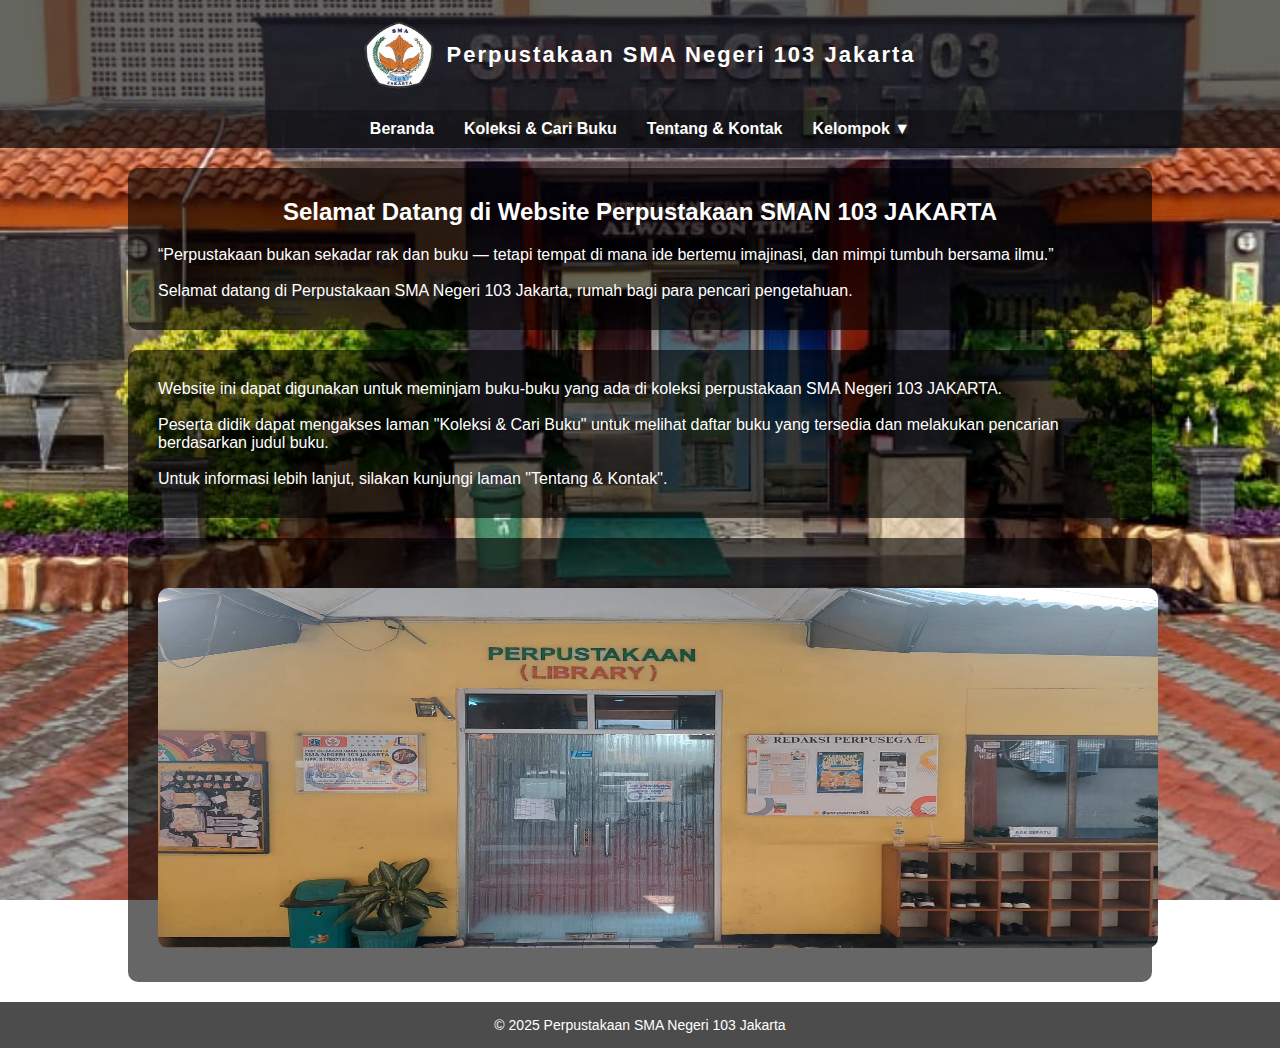
<file: index.html>
<!DOCTYPE html>
<html lang="id">
<head>
  <meta charset="UTF-8">
  <meta name="viewport" content="width=device-width, initial-scale=1.0">
  <title>Beranda - Perpustakaan SMA Negeri 103 Jakarta</title>
  <link rel="stylesheet" href="style/style.css">
</head>
<body>
  <header>
    
    <h1><img src="Images/logo sega 103 transparan.png" alt="Logo SMA 103" class="logo" width="70" height="70"> Perpustakaan SMA Negeri 103 Jakarta</h1>
  </header>
  <nav>
    <a href="index.html">Beranda</a>
    <a href="koleksi.html">Koleksi & Cari Buku</a>
    <a href="tentang.html">Tentang & Kontak</a>

  <!-- Dropdown Menu -->
  <div class="dropdown">
    <button class="dropbtn">Kelompok ▼</button>
    <div class="dropdown-content">
      <a href="tentang_kelompok.html">Tentang Kelompok</a>
      <a href="5w1h.html">5W + 1H</a>
      <a href="analisisbk.html">Visi Misi Perpustakaan</a>
      <a href="dokumentasi.html">Galeri</a>
    </div>
  </div>
</nav>

  <div class="container">
    <h2>Selamat Datang di Website Perpustakaan SMAN 103 JAKARTA</h2>
    <p>“Perpustakaan bukan sekadar rak dan buku —
tetapi tempat di mana ide bertemu imajinasi, dan mimpi tumbuh bersama ilmu.”<br><br>
Selamat datang di Perpustakaan SMA Negeri 103 Jakarta,
rumah bagi para pencari pengetahuan.
    </p>
  </div>

  <div class="container">
    <p>Website ini dapat digunakan untuk meminjam buku-buku yang ada di koleksi perpustakaan SMA Negeri 103 JAKARTA. <br><br>
        Peserta didik dapat mengakses laman "Koleksi & Cari Buku" untuk melihat daftar buku yang tersedia dan melakukan pencarian berdasarkan judul buku. <br><br>
        Untuk informasi lebih lanjut, silakan kunjungi laman "Tentang & Kontak".
    </p>
    
  </div>
  <div class="container">
    <img src="images/perpustakaan.jpg" alt="Gambar Perpustakaan" style="width: 1000px;; border-radius:10px; margin-top:20px;height: 360px; ;">
  </div>
  <footer>
    &copy; 2025 Perpustakaan SMA Negeri 103 Jakarta
  </footer>
</body>
</html>
</file>
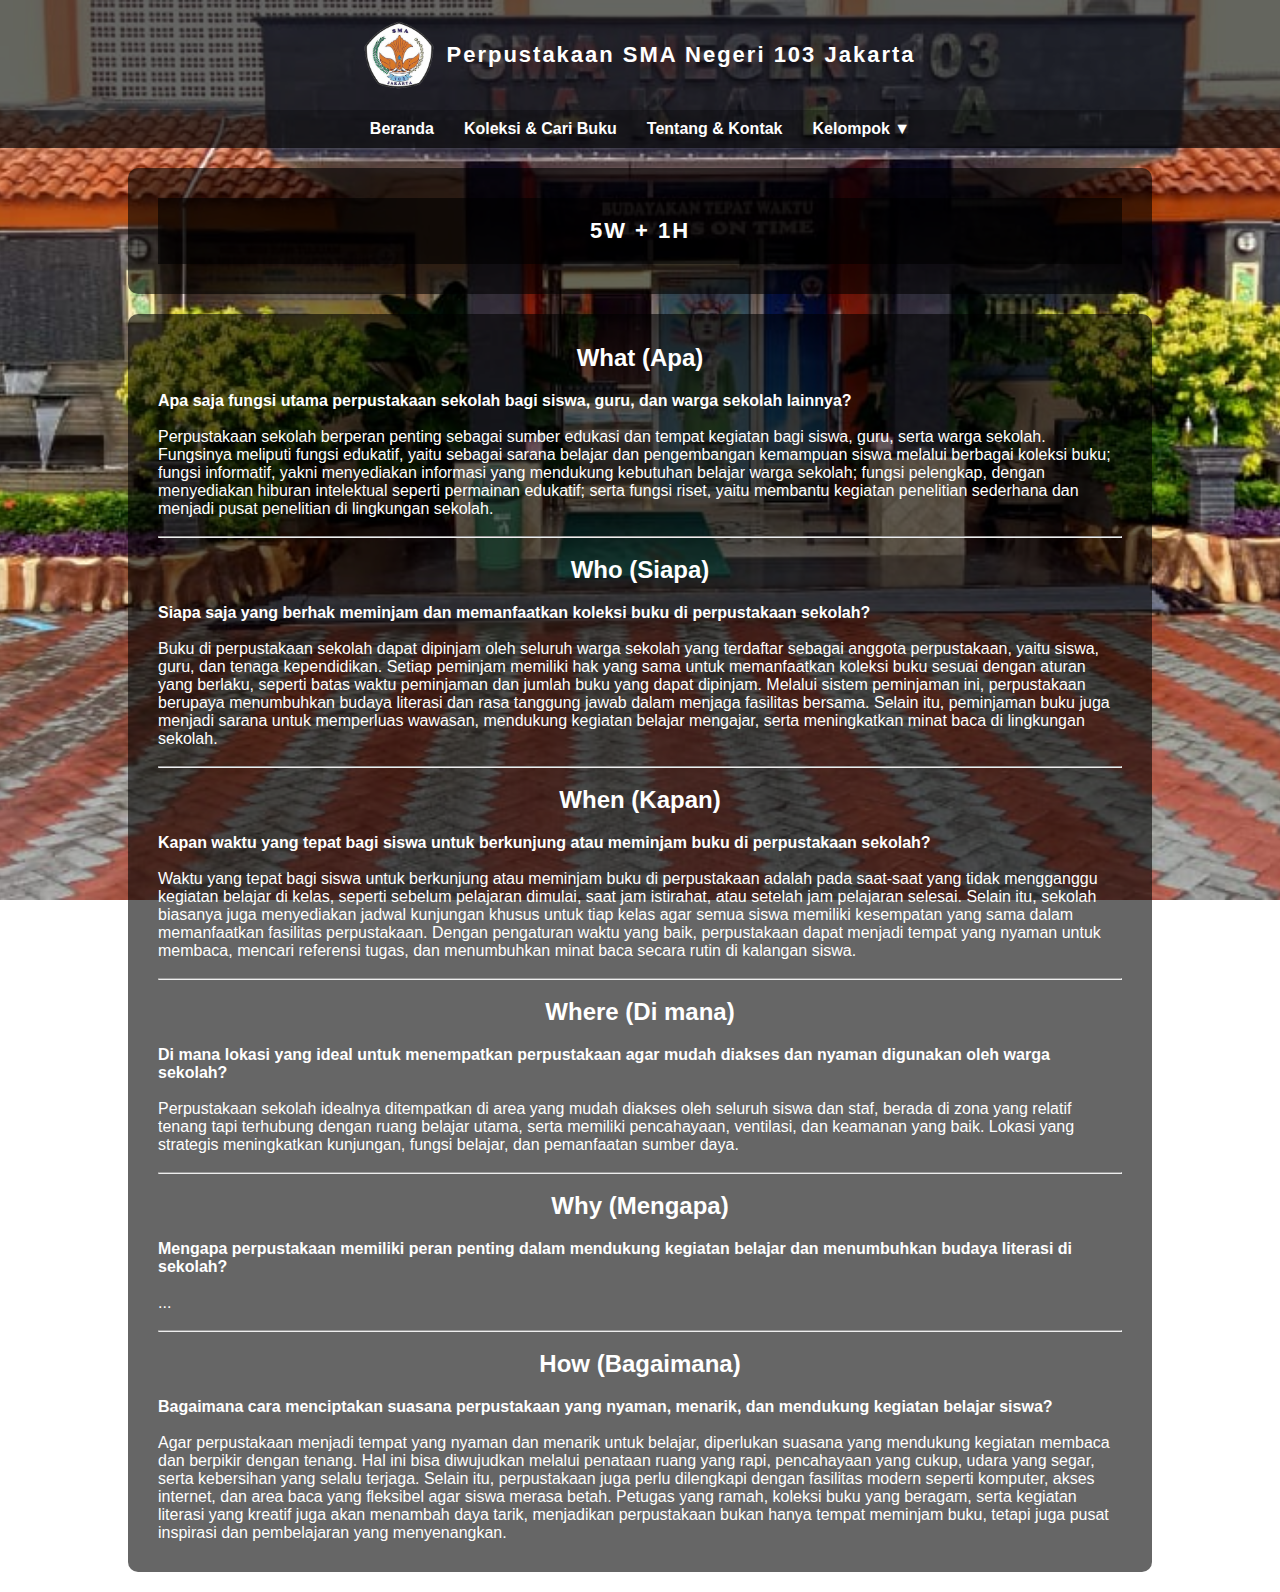
<file: 5w1h.html>
<!DOCTYPE html>
<html lang="id">
    <head>
  <meta charset="UTF-8">
  <meta name="viewport" content="width=device-width, initial-scale=1.0">
  <title>Beranda - Perpustakaan SMA Negeri 103 Jakarta</title>
  <link rel="stylesheet" href="style/style.css">
</head>
<body>
  <header>
    <h1><img src="images/logosega103transparan.png" alt="Logo SMA 103" class="logo" width="70" height="70">Perpustakaan SMA Negeri 103 Jakarta</h1>
  </header>

  <nav>
    <a href="index.html">Beranda</a>
    <a href="koleksi.html">Koleksi & Cari Buku</a>
    <a href="tentang.html">Tentang & Kontak</a>

  <!-- Dropdown Menu -->
  <div class="dropdown">
    <button class="dropbtn">Kelompok ▼</button>
    <div class="dropdown-content">
      <a href="tentang_kelompok.html">Tentang Kelompok</a>
      <a href="5w1h.html">5W + 1H</a>
      <a href="analisisbk.html">Visi Misi Perpustakaan</a>
      <a href="dokumentasi.html">Galeri</a>
    </div>
  </div>
</nav>

<div class="container">
    <header>
    <h1>5W + 1H</h1>
  </header>
</div>
<div class="container">
    <h2>What (Apa)</h2>
    <h4>Apa saja fungsi utama perpustakaan sekolah bagi siswa, guru, dan warga sekolah lainnya?<br><br></h4>
    <p>Perpustakaan sekolah berperan penting sebagai sumber edukasi dan tempat kegiatan bagi siswa, guru, serta warga sekolah. Fungsinya meliputi fungsi edukatif, yaitu sebagai sarana belajar dan pengembangan kemampuan siswa melalui berbagai koleksi buku; fungsi informatif, yakni menyediakan informasi yang mendukung kebutuhan belajar warga sekolah; fungsi pelengkap, dengan menyediakan hiburan intelektual seperti permainan edukatif; serta fungsi riset, yaitu membantu kegiatan penelitian sederhana dan menjadi pusat penelitian di lingkungan sekolah.</p>
    <br>
    <hr>
    <br>
    <h2>Who (Siapa)</h2>
    <h4>Siapa saja yang berhak meminjam dan memanfaatkan koleksi buku di perpustakaan sekolah?<br><br></h4>
    <p>Buku di perpustakaan sekolah dapat dipinjam oleh seluruh warga sekolah yang terdaftar sebagai anggota perpustakaan, yaitu siswa, guru, dan tenaga kependidikan. Setiap peminjam memiliki hak yang sama untuk memanfaatkan koleksi buku sesuai dengan aturan yang berlaku, seperti batas waktu peminjaman dan jumlah buku yang dapat dipinjam. Melalui sistem peminjaman ini, perpustakaan berupaya menumbuhkan budaya literasi dan rasa tanggung jawab dalam menjaga fasilitas bersama. Selain itu, peminjaman buku juga menjadi sarana untuk memperluas wawasan, mendukung kegiatan belajar mengajar, serta meningkatkan minat baca di lingkungan sekolah. </p>
    <br>
    <hr>
    <br>
    <h2>When (Kapan)</h2>
    <h4>Kapan waktu yang tepat bagi siswa untuk berkunjung atau meminjam buku di perpustakaan sekolah?<br><br></h4>
    <p>Waktu yang tepat bagi siswa untuk berkunjung atau meminjam buku di perpustakaan adalah pada saat-saat yang tidak mengganggu kegiatan belajar di kelas, seperti sebelum pelajaran dimulai, saat jam istirahat, atau setelah jam pelajaran selesai. Selain itu, sekolah biasanya juga menyediakan jadwal kunjungan khusus untuk tiap kelas agar semua siswa memiliki kesempatan yang sama dalam memanfaatkan fasilitas perpustakaan. Dengan pengaturan waktu yang baik, perpustakaan dapat menjadi tempat yang nyaman untuk membaca, mencari referensi tugas, dan menumbuhkan minat baca secara rutin di kalangan siswa.</p>
    <br>
    <hr>
    <br>
    <h2>Where (Di mana)</h2>
    <h4>Di mana lokasi yang ideal untuk menempatkan perpustakaan agar mudah diakses dan nyaman digunakan oleh warga sekolah?<br><br></h4>
    <p>Perpustakaan sekolah idealnya ditempatkan di area yang mudah diakses oleh seluruh siswa dan staf, berada di zona yang relatif tenang tapi terhubung dengan ruang belajar utama, serta memiliki pencahayaan, ventilasi, dan keamanan yang baik. Lokasi yang strategis meningkatkan kunjungan, fungsi belajar, dan pemanfaatan sumber daya.</p>
    <br>
    <hr>
    <br>
    <h2>Why (Mengapa)</h2>
    <h4>Mengapa perpustakaan memiliki peran penting dalam mendukung kegiatan belajar dan menumbuhkan budaya literasi di sekolah?<br><br></h4>
    <p>...</p>
    <br>
    <hr>
    <br>
    <h2>How (Bagaimana)</h2>
    <h4>Bagaimana cara menciptakan suasana perpustakaan yang nyaman, menarik, dan mendukung kegiatan belajar siswa?<br><br></h4>
    <p>Agar perpustakaan menjadi tempat yang nyaman dan menarik untuk belajar, diperlukan suasana yang mendukung kegiatan membaca dan berpikir dengan tenang. Hal ini bisa diwujudkan melalui penataan ruang yang rapi, pencahayaan yang cukup, udara yang segar, serta kebersihan yang selalu terjaga. Selain itu, perpustakaan juga perlu dilengkapi dengan fasilitas modern seperti komputer, akses internet, dan area baca yang fleksibel agar siswa merasa betah. Petugas yang ramah, koleksi buku yang beragam, serta kegiatan literasi yang kreatif juga akan menambah daya tarik, menjadikan perpustakaan bukan hanya tempat meminjam buku, tetapi juga pusat inspirasi dan pembelajaran yang menyenangkan.</p>
</div>


</html>
</file>
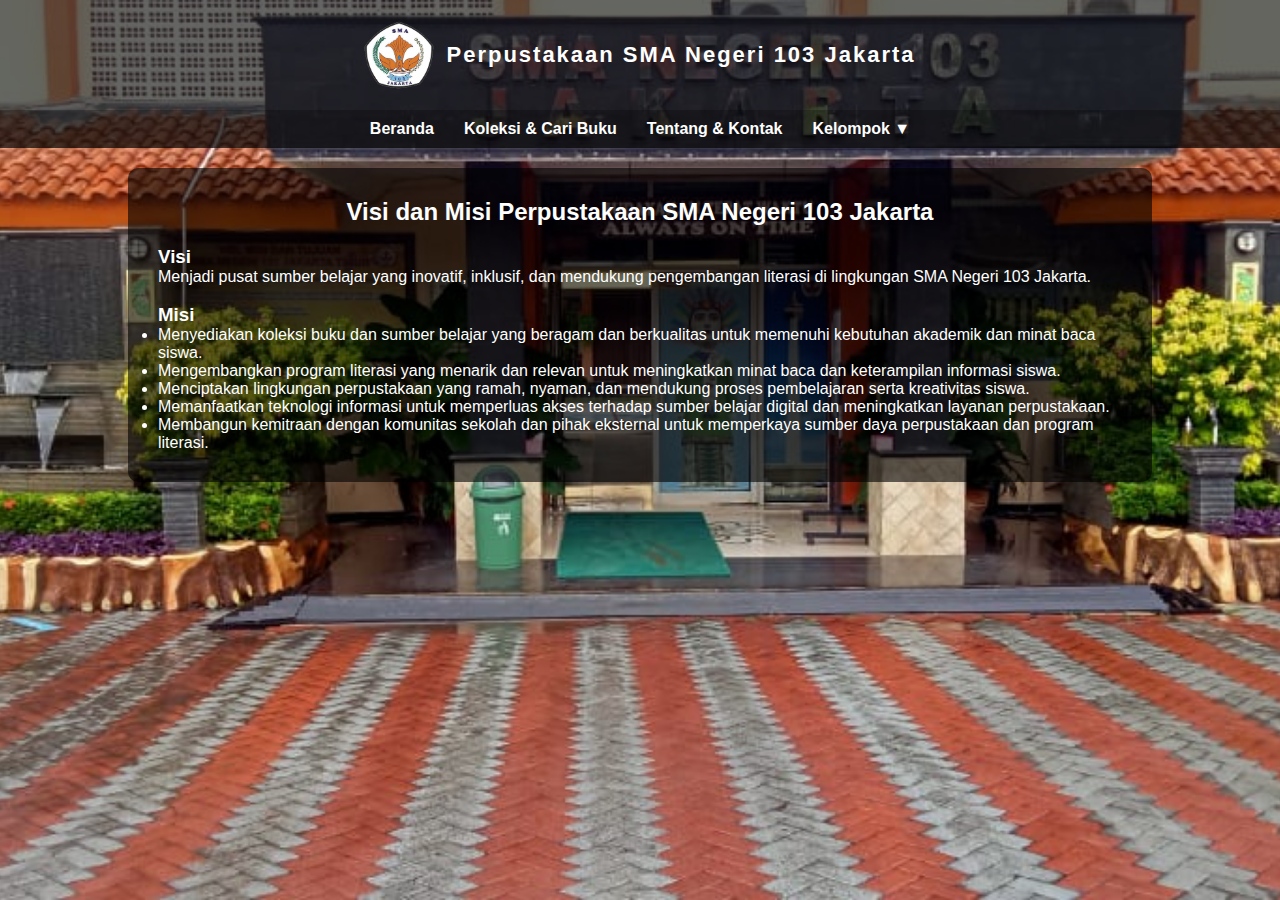
<file: analisisbk.html>
<!DOCTYPE html>
<html lang="id">
    <head>
  <meta charset="UTF-8">
  <meta name="viewport" content="width=device-width, initial-scale=1.0">
  <title>Beranda - Perpustakaan SMA Negeri 103 Jakarta</title>
  <link rel="stylesheet" href="style/style.css">
</head>
<body>
  <header>
    <h1><img src="Images/logo sega 103 transparan.png" alt="Logo SMA 103" class="logo" width="70" height="70">Perpustakaan SMA Negeri 103 Jakarta</h1>
  </header>

  <nav>
    <a href="index.html">Beranda</a>
    <a href="koleksi.html">Koleksi & Cari Buku</a>
    <a href="tentang.html">Tentang & Kontak</a>

  <!-- Dropdown Menu -->
  <div class="dropdown">
    <button class="dropbtn">Kelompok ▼</button>
    <div class="dropdown-content">
      <a href="tentang_kelompok.html">Tentang Kelompok</a>
      <a href="5w1h.html">5W + 1H</a>
      <a href="analisisbk.html">Visi Misi Perpustakaan</a>
      <a href="dokumentasi.html">Galeri</a>
    </div>
  </div>  
</nav>
<div class="container">
    <h2>Visi dan Misi Perpustakaan SMA Negeri 103 Jakarta</h2>
    <h3>Visi</h3>
    <p>Menjadi pusat sumber belajar yang inovatif, inklusif, dan mendukung pengembangan literasi di lingkungan SMA Negeri 103 Jakarta.</p>
    <br>
    <h3>Misi</h3>
    <ul>
        <li>Menyediakan koleksi buku dan sumber belajar yang beragam dan berkualitas untuk memenuhi kebutuhan akademik dan minat baca siswa.</li>
        <li>Mengembangkan program literasi yang menarik dan relevan untuk meningkatkan minat baca dan keterampilan informasi siswa.</li>
        <li>Menciptakan lingkungan perpustakaan yang ramah, nyaman, dan mendukung proses pembelajaran serta kreativitas siswa.</li>
        <li>Memanfaatkan teknologi informasi untuk memperluas akses terhadap sumber belajar digital dan meningkatkan layanan perpustakaan.</li>
        <li>Membangun kemitraan dengan komunitas sekolah dan pihak eksternal untuk memperkaya sumber daya perpustakaan dan program literasi.</li>
    </ul>
</body>
</html>
</file>
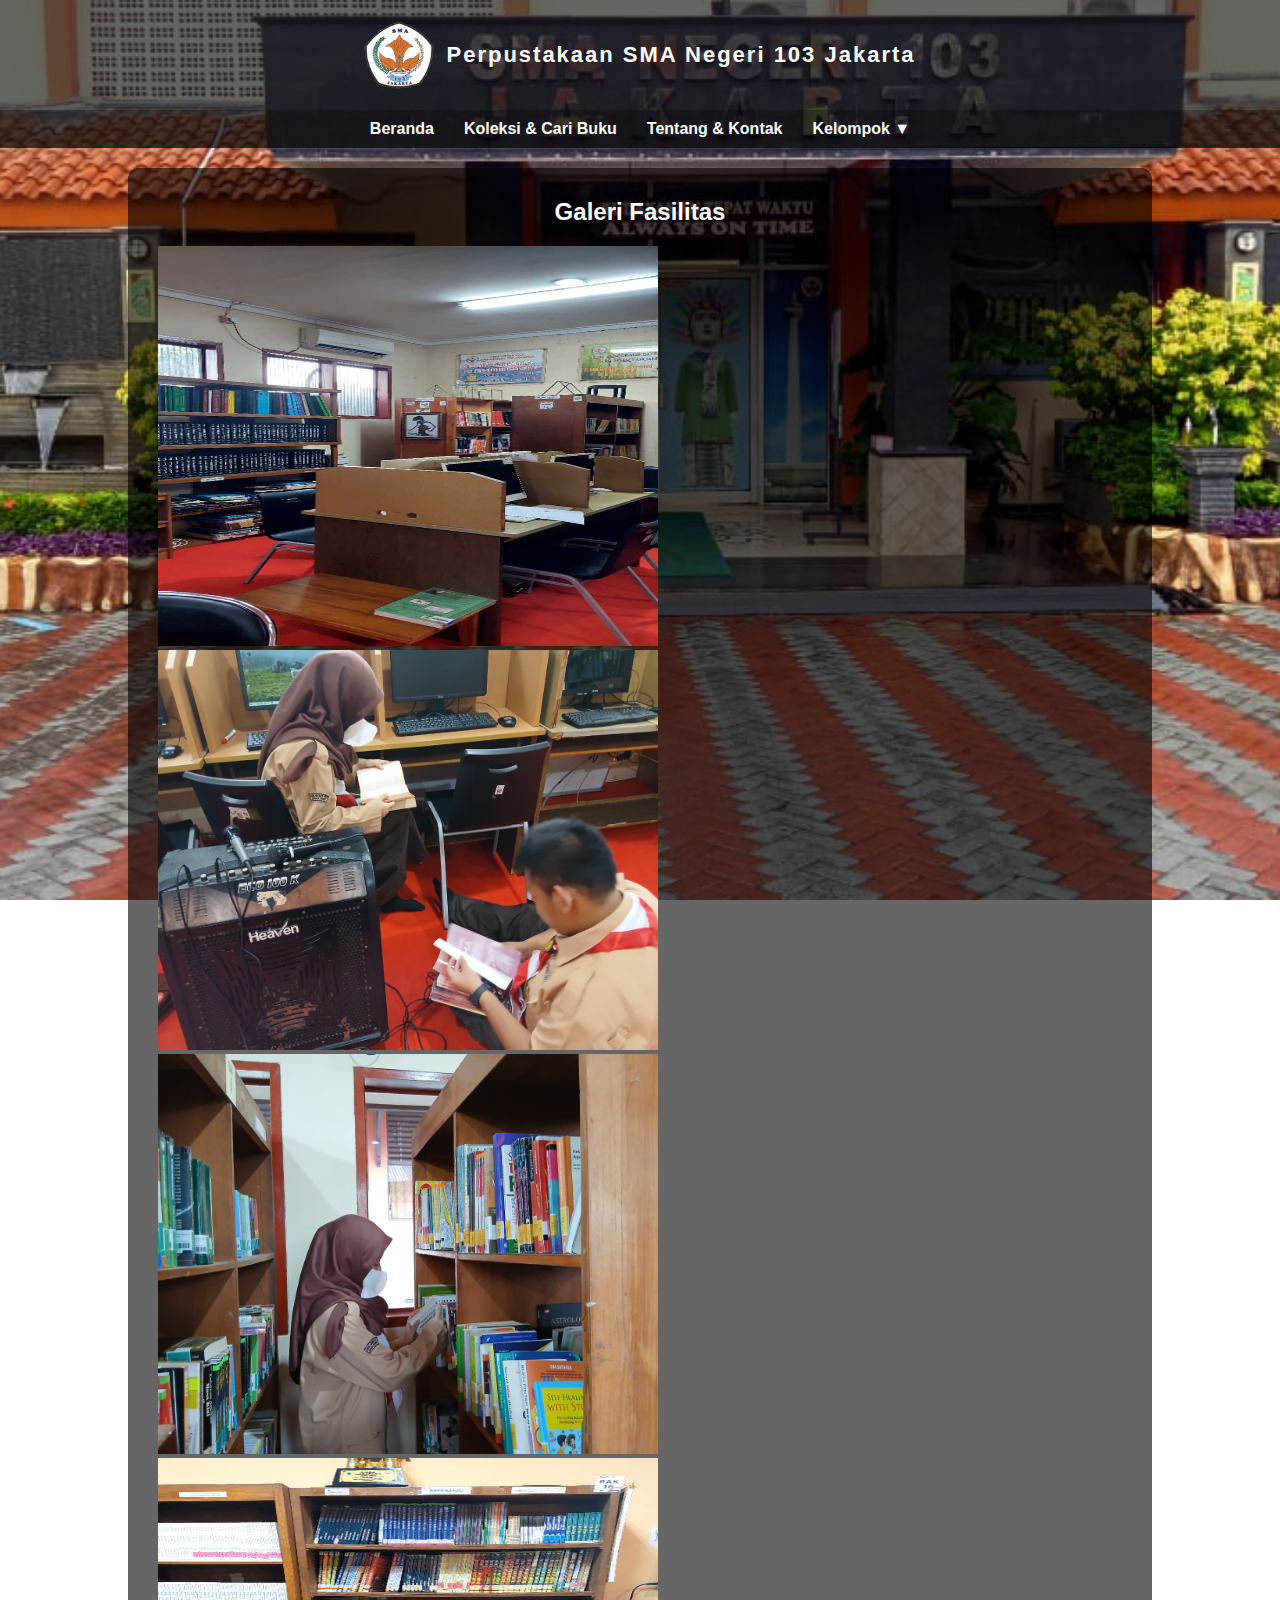
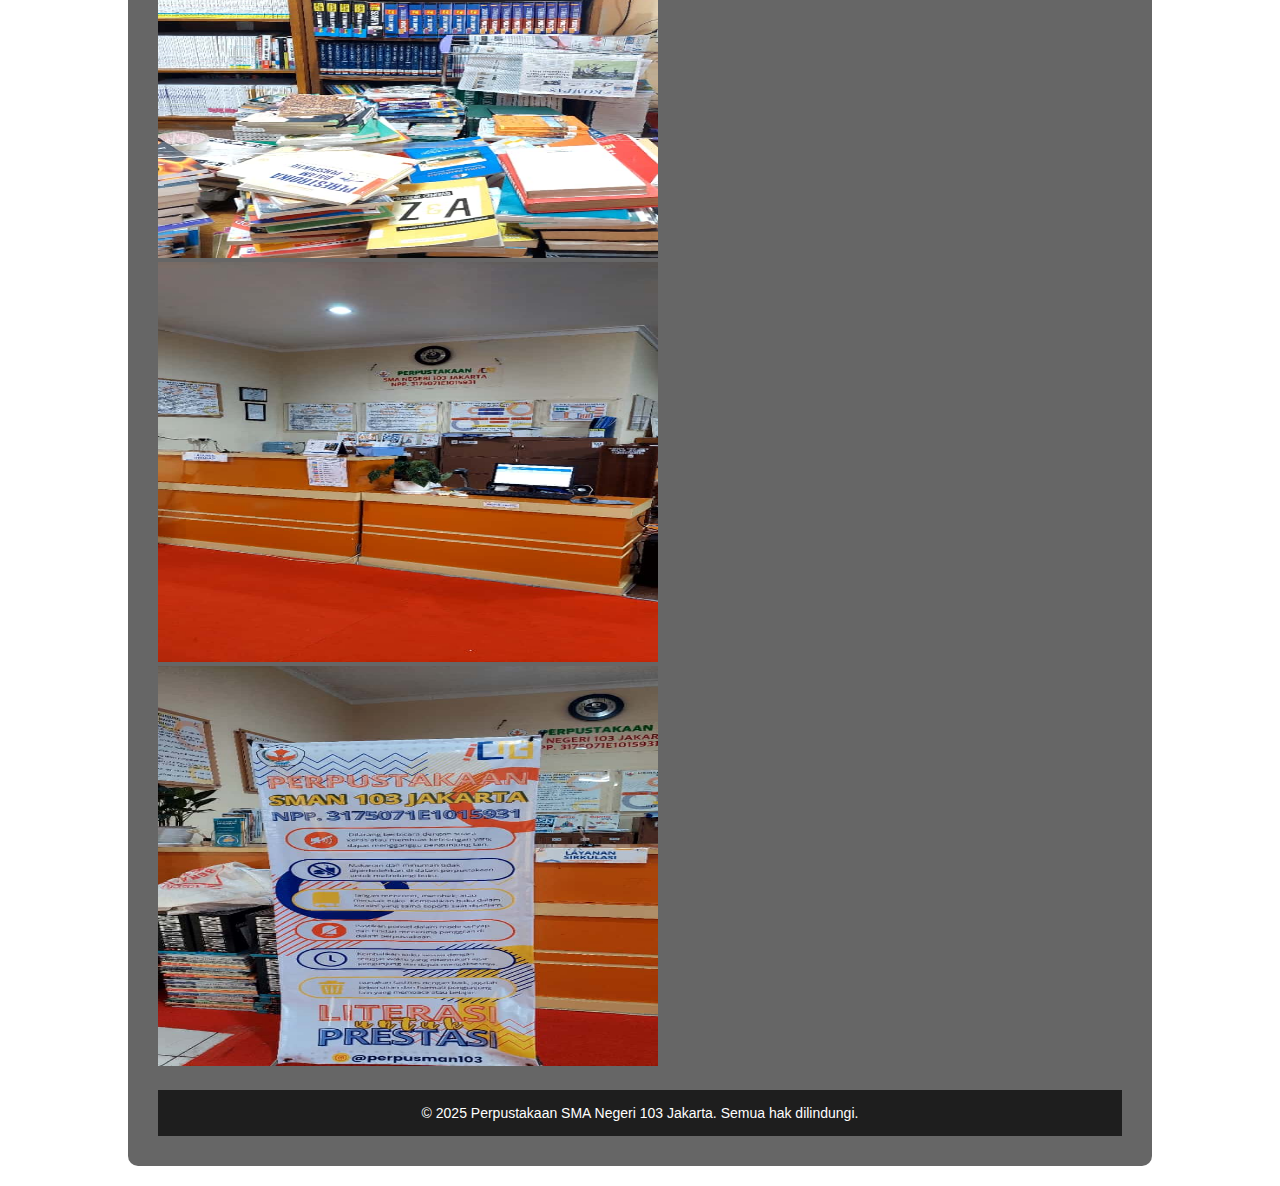
<file: dokumentasi.html>
<!DOCTYPE html>
<html lang="id">
    <head>
  <meta charset="UTF-8">
  <meta name="viewport" content="width=device-width, initial-scale=1.0">
  <title>Beranda - Perpustakaan SMA Negeri 103 Jakarta</title>
  <link rel="stylesheet" href="style/style.css">
</head>
<body>
  <header>
    <h1><img src="Images/logo sega 103 transparan.png" alt="Logo SMA 103" class="logo" width="70" height="70">Perpustakaan SMA Negeri 103 Jakarta</h1>
  </header>

  <nav>
    <a href="index.html">Beranda</a>
    <a href="koleksi.html">Koleksi & Cari Buku</a>
    <a href="tentang.html">Tentang & Kontak</a>

  <!-- Dropdown Menu -->
  <div class="dropdown">
    <button class="dropbtn">Kelompok ▼</button>
    <div class="dropdown-content">
      <a href="tentang_kelompok.html">Tentang Kelompok</a>
      <a href="5w1h.html">5W + 1H</a>
      <a href="analisisbk.html">Visi Misi Perpustakaan</a>
      <a href="dokumentasi.html">Galeri</a>
    </div>
  </div>
  </nav>
  <div class="container">
    <main>
      <h2>Galeri Fasilitas</h2>
      <div class="gallery">
        <img src="Images/dok7.jpg" alt="Kegiatan 1" width=500px; height=400px;>
        <img src="Images/dok2.jpg" alt="Kegiatan 2" width=500px; height=400px;>
        <img src="Images/dok3.jpg" alt="Kegiatan 3" width=500px; height=400px;>
        <img src="Images/dok8.jpg" alt="Kegiatan 4" width=500px; height=400px;>
        <img src="Images/dok9.jpg" alt="Kegiatan 5" width=500px; height=400px;>
        <img src="Images/dok10.jpg" alt="Kegiatan 6" width=500px; height=400px;>
      </div>
    </main>

    <footer>
      <p>&copy; 2025 Perpustakaan SMA Negeri 103 Jakarta. Semua hak dilindungi.</p>
    </footer> 

  </div>
</html>
</file>
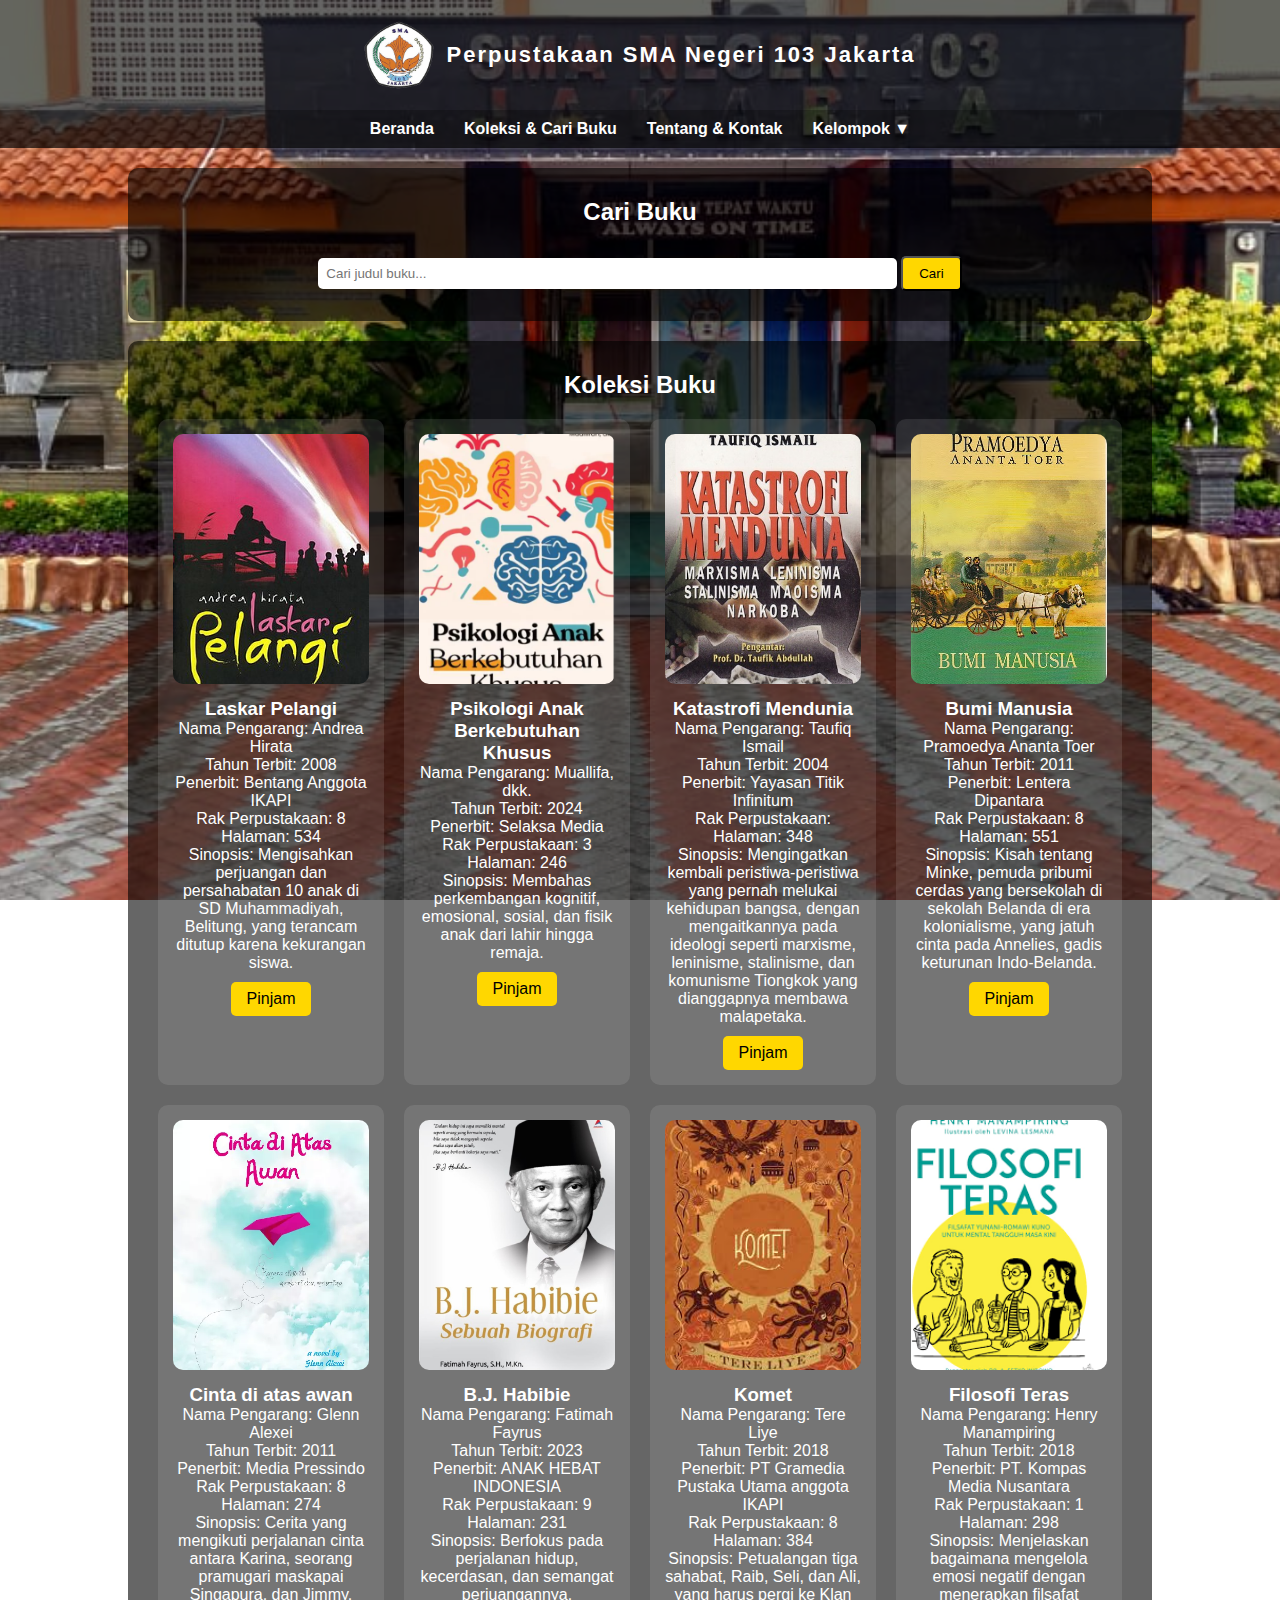
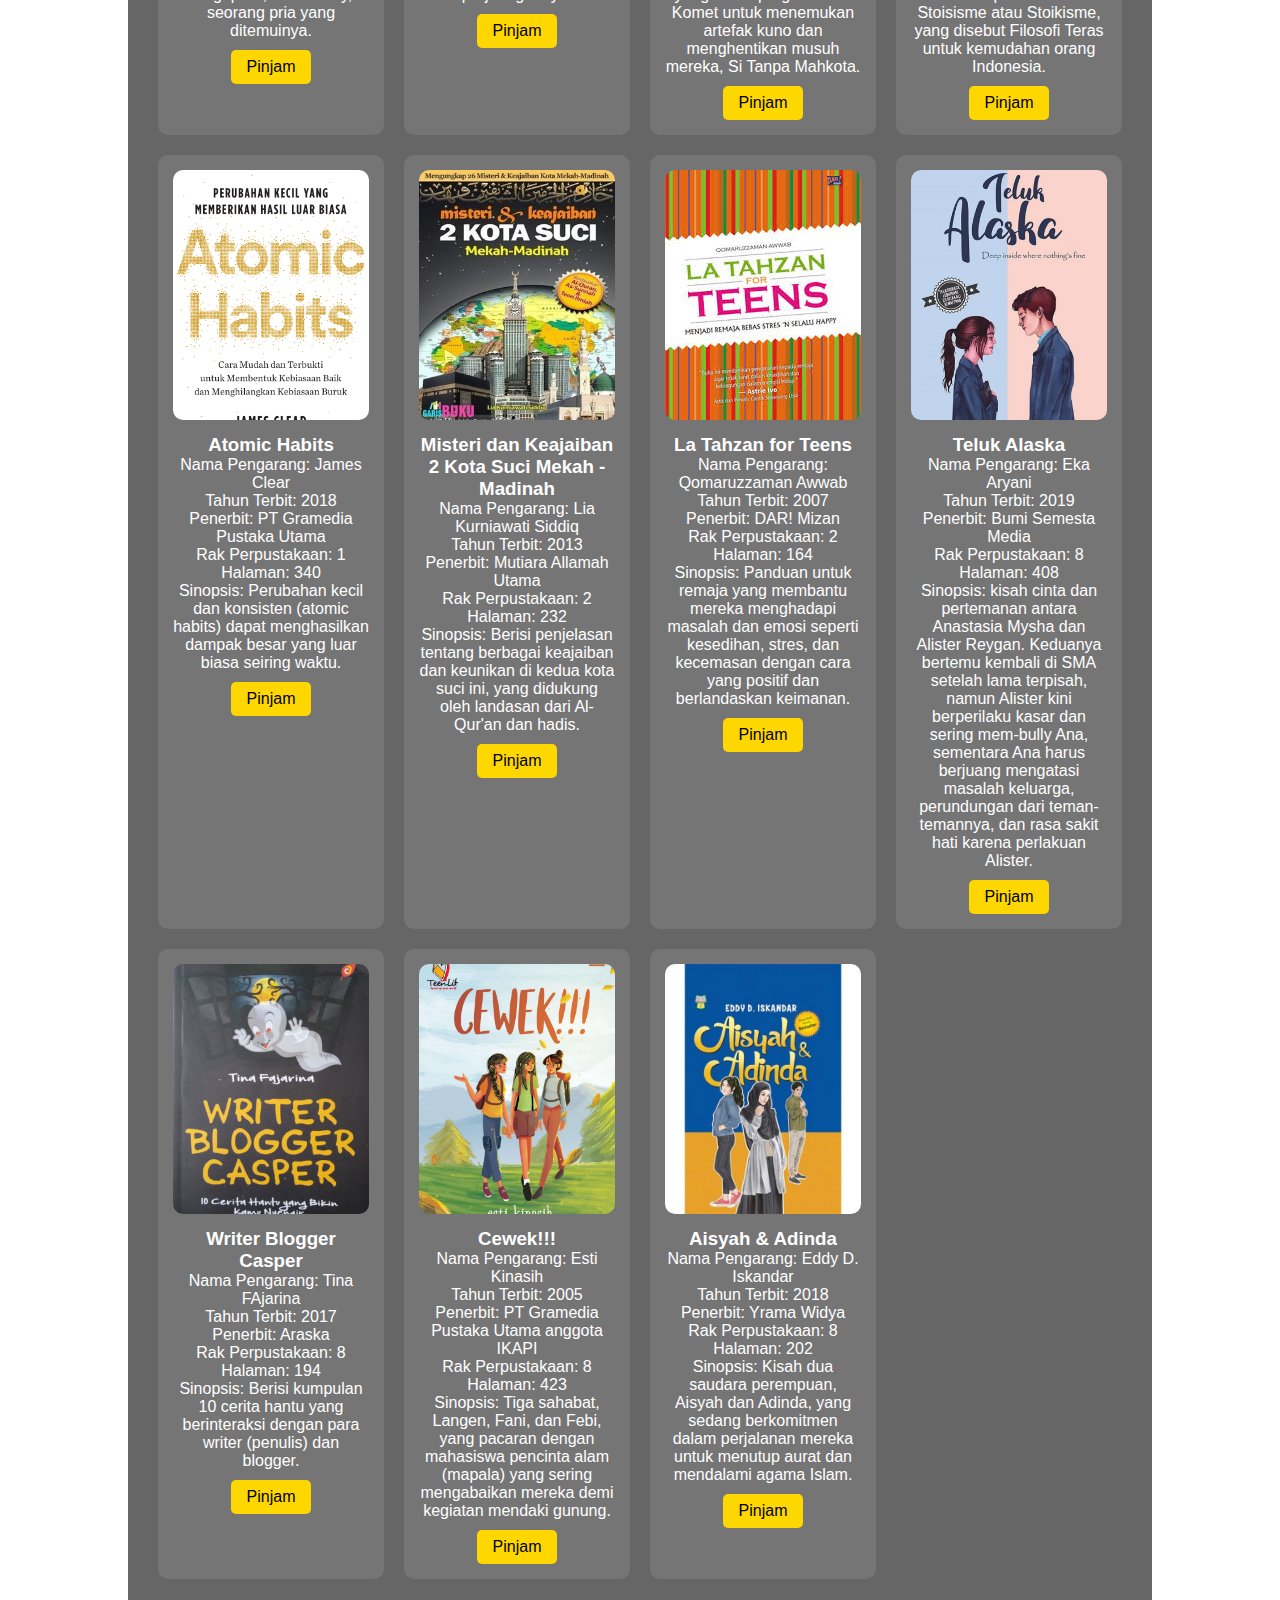
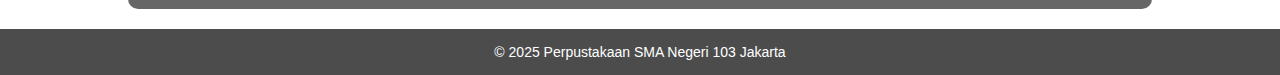
<file: koleksi.html>
<!DOCTYPE html>
<html lang="id">
<head>
  <meta charset="UTF-8">
  <meta name="viewport" content="width=device-width, initial-scale=1.0">
  <title>Koleksi & Cari Buku - SMA Negeri 103 Jakarta</title>
  <link rel="stylesheet" href="style/style.css">
  <style>
    .book-img {
  width: 100%;
  height: 250px;
  object-fit: cover;
  border-radius: 10px;
  margin-bottom: 10px;
}
  </style>
</head>
<body>
  <header>
    <h1><img src="images/logosega103transparan.png" alt="Logo SMA 103" class="logo" width="70" height="70">Perpustakaan SMA Negeri 103 Jakarta</h1>
  </header>

 <nav>
    <a href="index.html">Beranda</a>
    <a href="koleksi.html">Koleksi & Cari Buku</a>
    <a href="tentang.html">Tentang & Kontak</a>

  <!-- Dropdown Menu -->
  <div class="dropdown">
    <button class="dropbtn">Kelompok ▼</button>
    <div class="dropdown-content">
      <a href="tentang_kelompok.html">Tentang Kelompok</a>
      <a href="5w1h.html">5W + 1H</a>
      <a href="analisisbk.html">Visi Misi Perpustakaan</a>
      <a href="dokumentasi.html">Galeri</a>
    </div>
  </div>
</nav>

  <!-- 🔍 Form Pencarian -->
  <div class="container" id="cari">
    <h2>Cari Buku</h2>
    <form id="searchForm" style="text-align:center; margin-top:20px;">
      <input list="namabukule" type="text" id="searchInput" placeholder="Cari judul buku..." style="padding:8px; width:60%; border-radius:5px; border:none;">
      <datalist id="namabukule">
        <option value="Laskar Pelangi"></option>
        <option value="Psikologi Anak Berkebutuhan Khusus"></option>
        <option value="Katastrofi Mendunia"></option>
        <option value="Bumi Manusia"></option>
        <option value="Cinta di Atas Awan"></option>
        <option value="B.J. Habibie"></option>
        <option value="Komet"></option>
        <option value="Filosofi Teras"></option>
        <option value="Atomic Habits"></option>
        <option value="Misteri dan Keajaiban 2 Kota Suci Mekah - Madinah"></option>
        <option value="La Tahzan for Teens"></option>
        <option value="Teluk Alaska"></option>
        <option value="Writter Blogger Casper"></option>
        <option value="Cewek!!!"></option>
        <option value="Aisyah dan Adinda"></option>
      </datalist>
      <button type="submit" class="btn">Cari</button>
    </form>
  </div>

  <!-- 📚 Daftar Buku -->
  <div class="container" id="koleksi">
    <h2>Koleksi Buku</h2>
    <div class="book-list" id="bookList"></div>
  </div>
  <!-- Popup Form -->
<div id="popupForm" class="popup">
  <div class="popup-content">
    <h3>Formulir Peminjaman Buku</h3>
    <p id="bookTitle"></p>
    <input type="text" id="name" placeholder="NIS Peminjam"><br>
    <button onclick="kirimPeminjaman()">Kirim</button>
    <button onclick="tutupPopup()">Batal</button>
  </div>
</div>

  <footer>
    &copy; 2025 Perpustakaan SMA Negeri 103 Jakarta
  </footer>

  <script src="script/koleksi.js">
  </script>
</body>
</html>
</file>
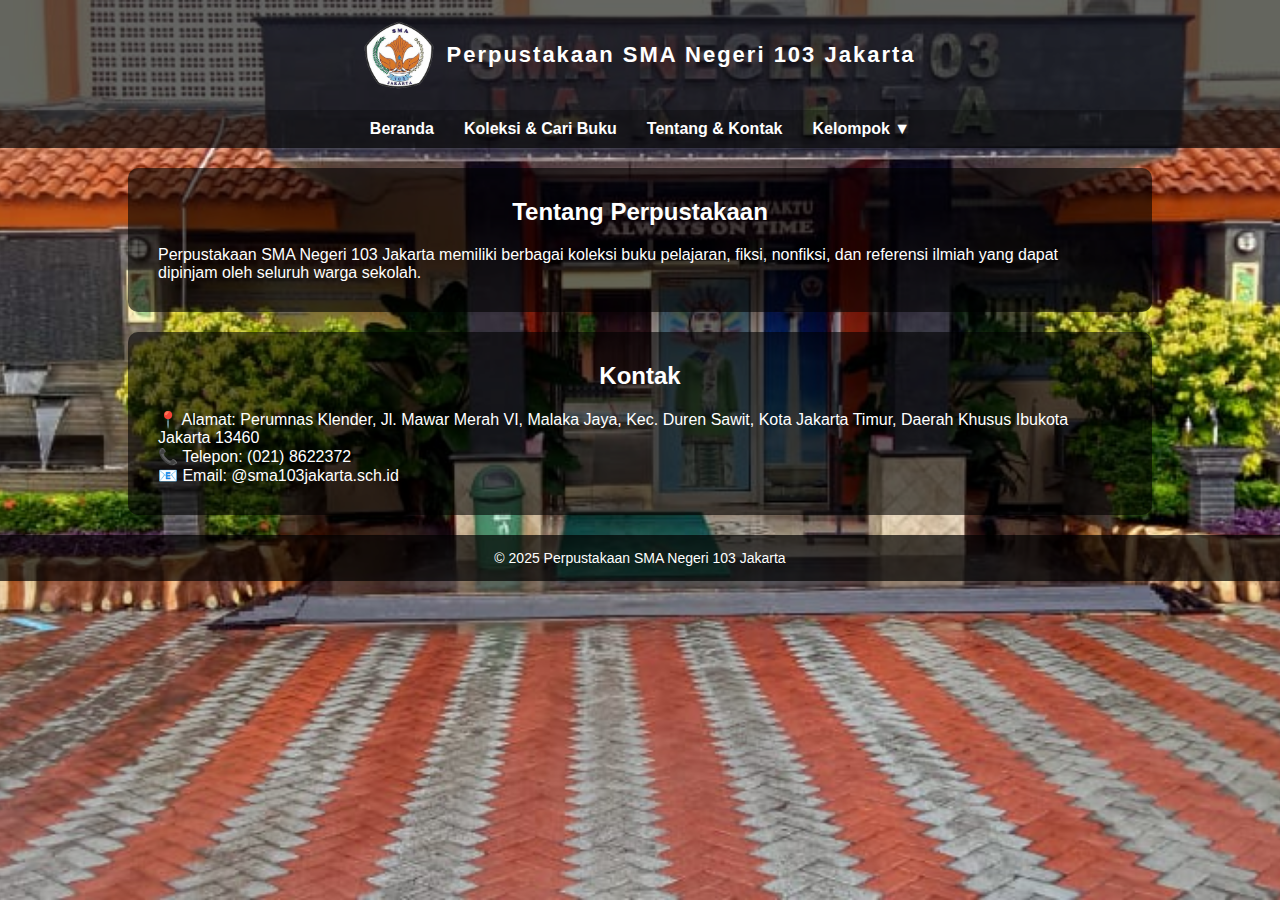
<file: tentang.html>
<!DOCTYPE html>
<html lang="id">
<head>
  <meta charset="UTF-8">
  <meta name="viewport" content="width=device-width, initial-scale=1.0">
  <title>Tentang & Kontak - SMA Negeri 103 Jakarta</title>
  <link rel="stylesheet" href="style/style.css">
</head>
<body>
  <header>
    <h1><img src="Images/logo sega 103 transparan.png" alt="Logo SMA 103" class="logo" width="70" height="70">Perpustakaan SMA Negeri 103 Jakarta</h1>
  </header>

   <nav>
    <a href="index.html">Beranda</a>
    <a href="koleksi.html">Koleksi & Cari Buku</a>
    <a href="tentang.html">Tentang & Kontak</a>

  <!-- Dropdown Menu -->
  <div class="dropdown">
    <button class="dropbtn">Kelompok ▼</button>
    <div class="dropdown-content">
      <a href="tentang_kelompok.html">Tentang Kelompok</a>
      <a href="5w1h.html">5W + 1H</a>
      <a href="analisisbk.html">Visi Misi Perpustakaan</a>
      <a href="dokumentasi.html">Galeri</a>
    </div>
  </div>
</nav>

  <div class="container">
    <h2>Tentang Perpustakaan</h2>
    <p>Perpustakaan SMA Negeri 103 Jakarta memiliki berbagai koleksi buku pelajaran, fiksi, nonfiksi, dan referensi ilmiah yang dapat dipinjam oleh seluruh warga sekolah.</p>
  </div>

  <div class="container">
    <h2>Kontak</h2>
    <p>📍 Alamat: Perumnas Klender, Jl. Mawar Merah VI, Malaka Jaya, Kec. Duren Sawit, Kota Jakarta Timur, Daerah Khusus Ibukota Jakarta 13460<br>
       📞 Telepon: (021) 8622372<br>
       📧 Email: @sma103jakarta.sch.id</p>
  </div>

  <footer>
    &copy; 2025 Perpustakaan SMA Negeri 103 Jakarta
  </footer>
</body>
</html>
</file>
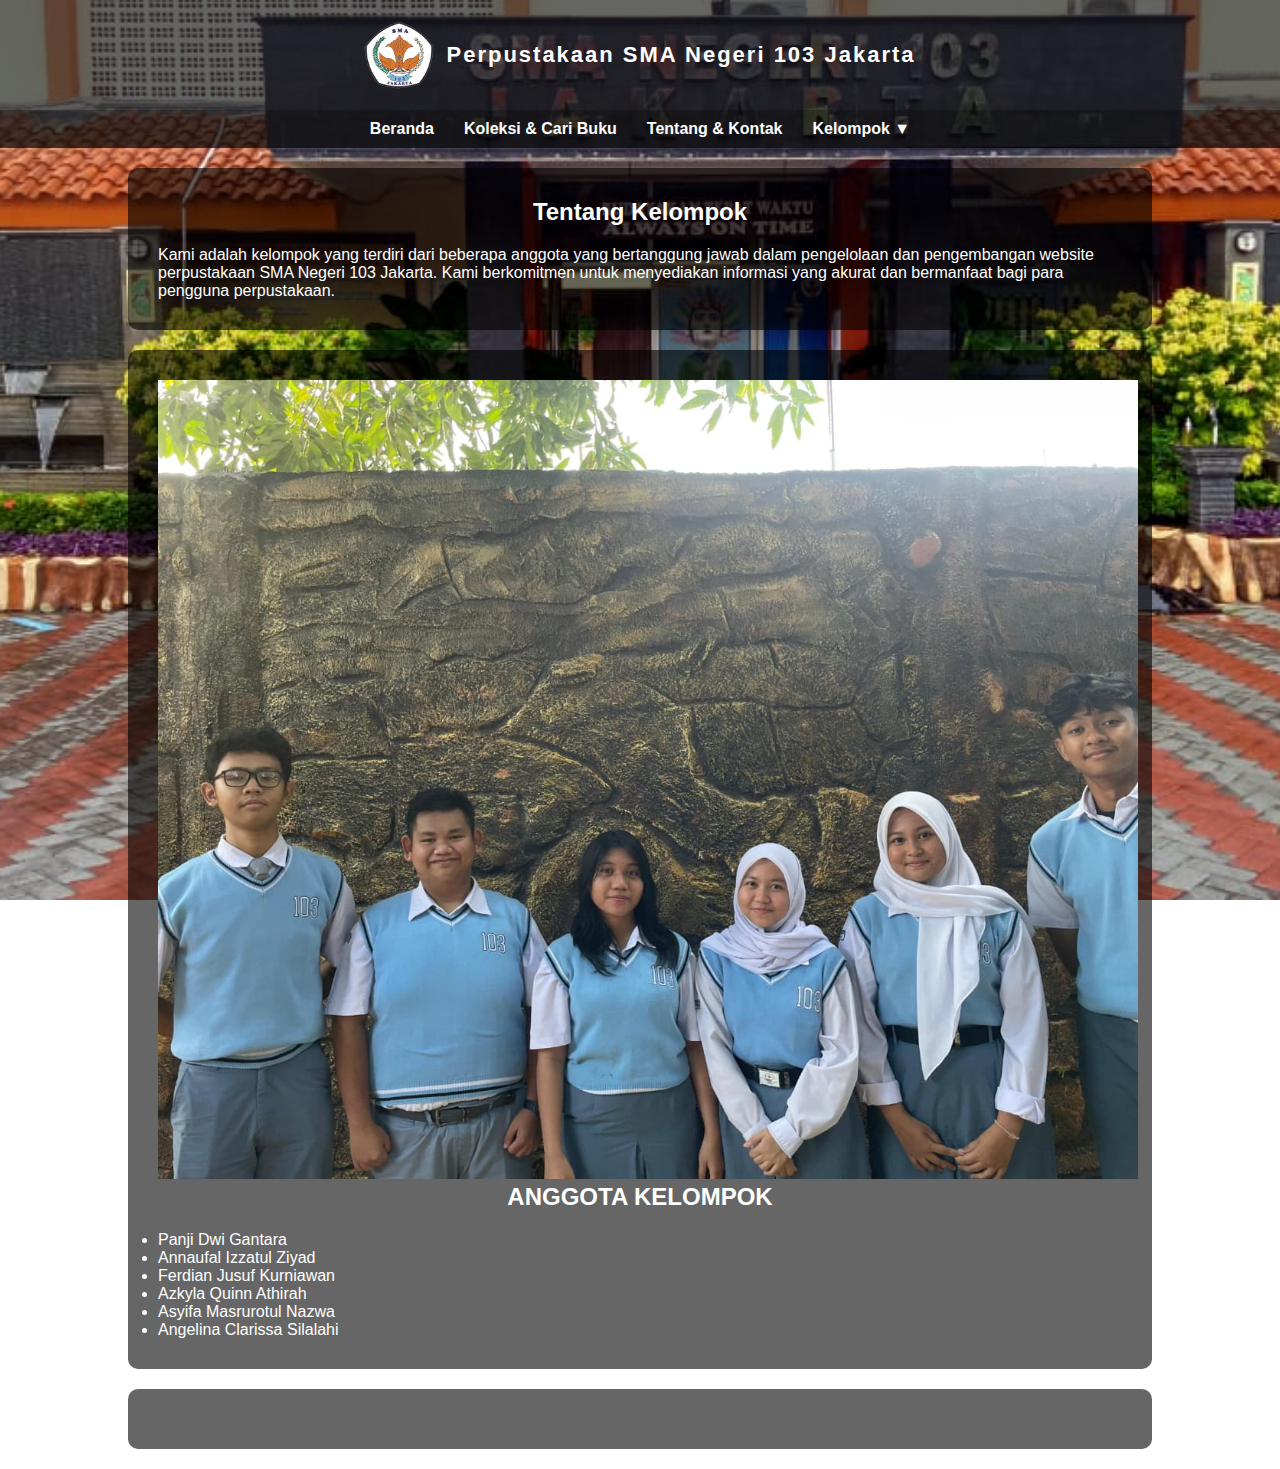
<file: tentang_kelompok.html>
<!DOCTYPE html>
<html lang="id">
    <head>
  <meta charset="UTF-8">
  <meta name="viewport" content="width=device-width, initial-scale=1.0">
  <title>Beranda - Perpustakaan SMA Negeri 103 Jakarta</title>
  <link rel="stylesheet" href="style/style.css">
</head>
<body>
  <header>
    <h1><img src="Images/logo sega 103 transparan.png" alt="Logo SMA 103" class="logo" width="70" height="70">Perpustakaan SMA Negeri 103 Jakarta</h1>
  </header>

  <nav>
    <a href="index.html">Beranda</a>
    <a href="koleksi.html">Koleksi & Cari Buku</a>
    <a href="tentang.html">Tentang & Kontak</a>

  <!-- Dropdown Menu -->
  <div class="dropdown">
    <button class="dropbtn">Kelompok ▼</button>
    <div class="dropdown-content">
      <a href="tentang_kelompok.html">Tentang Kelompok</a>
      <a href="5w1h.html">5W + 1H</a>
      <a href="analisisbk.html">Visi Misi Perpustakaan</a>
      <a href="dokumentasi.html">Galeri</a>
    </div>
  </div>
</nav>

<div class="container">
    <h2>Tentang Kelompok</h2>
    <p>Kami adalah kelompok yang terdiri dari beberapa anggota yang bertanggung jawab dalam pengelolaan dan pengembangan website perpustakaan SMA Negeri 103 Jakarta. Kami berkomitmen untuk menyediakan informasi yang akurat dan bermanfaat bagi para pengguna perpustakaan.</p>
</div>

 <div class="container">
    <img src="images/anggota-kelompok.jpg" alt="Foto Kelompok" width="980px">
    <div class="anggota-text">
      <h2>ANGGOTA KELOMPOK</h2>
      <ul>
        <li>Panji Dwi Gantara</li>
        <li>Annaufal Izzatul Ziyad</li>
        <li>Ferdian Jusuf Kurniawan</li>
        <li>Azkyla Quinn Athirah</li>
        <li>Asyifa Masrurotul Nazwa</li>
        <li>Angelina Clarissa Silalahi</li>
      </ul>
    </div>
  </div>
  <div class="container">

  </div>
</html>
</file>
<file: style/style.css>
/* --- Style Umum --- */
* {
  margin: 0;
  padding: 0;
  box-sizing: border-box;
}

body {
  font-family: Arial, sans-serif;
  color: white;
  background: url("../images/SMAN103.jpg") no-repeat center center fixed;
  background-size: cover;
}

header {
  background: rgba(0, 0, 0, 0.6);
  padding: 20px;
  text-align: center;
}

header h1 {
  font-size: 28px;
  font-weight: bold;
  letter-spacing: 2px;
}

/* Header layout: align logo and title on one line */
header {
  display: flex;
  align-items: center; /* vertical center */
  gap: 15px;
  justify-content: center; /* center horizontally */
}

header h1 {
  display: flex;
  align-items: center;
  gap: 12px;
  margin: 0;
  font-size: 22px;
}

/* Logo spacing and sizing */
.logo {
  display: inline-block;
  width: 70px;
  height: 70px;
  object-fit: contain;
}

@media (max-width: 600px) {
  header h1 {
    font-size: 18px;
  }
  .logo {
    width: 48px;
    height: 48px;
  }
}

nav {
  background: rgba(0, 0, 0, 0.7);
  display: flex;
  justify-content: center;
  padding: 10px;
}

nav a {
  color: white;
  text-decoration: none;
  margin: 0 15px;
  font-weight: bold;
  transition: 0.3s;
}

nav a:hover {
  color: #FFD700;
}

.container {
  padding: 30px;
  background: rgba(0, 0, 0, 0.6);
  margin: 20px auto;
  width: 80%;
  border-radius: 10px;
}

h2 {
  text-align: center;
  margin-bottom: 20px;
}

.book-list {
  display: grid;
  grid-template-columns: repeat(auto-fit, minmax(200px, 1fr));
  gap: 20px;
}

.book {
  background: rgba(255, 255, 255, 0.1);
  padding: 15px;
  border-radius: 10px;
  text-align: center;
  transition: transform 0.3s;
}

.book:hover {
  transform: scale(1.05);
  background: rgba(255, 255, 255, 0.2);
}

footer {
  background: rgba(0, 0, 0, 0.7);
  padding: 15px;
  text-align: center;
  margin-top: 20px;
  font-size: 14px;
}

.btn {
  display: inline-block;
  padding: 8px 16px;
  margin-top: 10px;
  background: #FFD700;
  color: black;
  border-radius: 5px;
  text-decoration: none;
  transition: 0.3s;
}

.btn:hover {
  background: orange;
}
/* --- Dropdown Menu --- */
.dropdown {
  position: relative;
  display: inline-block;
}

.dropbtn {
  background: transparent;
  color: white;
  font-weight: bold;
  border: none;
  cursor: pointer;
  font-size: 16px;
  margin: 0 15px;
  transition: 0.3s;
}

.dropbtn:hover {
  color: #FFD700;
}

.dropdown-content {
  display: none;
  position: absolute;
  background-color: rgba(0,0,0,0.9);
  min-width: 160px;
  border-radius: 5px;
  box-shadow: 0 2px 5px rgba(0,0,0,0.5);
  z-index: 1;
}

.dropdown-content a {
  color: white;
  padding: 10px 15px;
  text-decoration: none;
  display: block;
}

.dropdown-content a:hover {
  background-color: rgba(255,215,0,0.2);
  color: #FFD700;
}

/* Show dropdown on hover */
.dropdown:hover .dropdown-content {
  display: block;
}
/* ====== Popup Form Peminjaman ====== */
.popup {
  display: none; /* disembunyikan secara default */
  position: fixed;
  z-index: 999;
  left: 0;
  top: 0;
  width: 100%;
  height: 100%;
  overflow: auto;
  background-color: rgba(0, 0, 0, 0.6); /* transparansi latar belakang */
}

/* Konten Popup */
.popup-content {
  background-color: #fff;
  margin: 10% auto;
  padding: 20px 30px;
  border-radius: 12px;
  width: 90%;
  max-width: 400px;
  box-shadow: 0 5px 20px rgba(0,0,0,0.3);
  text-align: center;
  animation: fadeIn 0.3s ease-in-out;
}

/* Judul dan teks */
.popup-content h3 {
  margin-bottom: 10px;
  color: #333;
}

.popup-content p {
  font-weight: bold;
  color: #444;
}

/* Input style */
.popup-content input[type="text"] {
  width: 90%;
  padding: 10px;
  margin: 8px 0;
  border: 1px solid #ccc;
  border-radius: 6px;
  font-size: 14px;
}

/* Tombol dalam popup */
.popup-content button {
  margin-top: 10px;
  padding: 10px 16px;
  border: none;
  border-radius: 6px;
  cursor: pointer;
  font-weight: bold;
  transition: background 0.3s;
}

.popup-content button:first-of-type {
  background-color: #007bff;
  color: white;
}

.popup-content button:first-of-type:hover {
  background-color: #0056b3;
}

.popup-content button:last-of-type {
  background-color: #ccc;
  color: #000;
  margin-left: 10px;
}

.popup-content button:last-of-type:hover {
  background-color: #999;
}

/* Animasi muncul */
@keyframes fadeIn {
  from {opacity: 0; transform: scale(0.95);}
  to {opacity: 1; transform: scale(1);}
}
</file>
